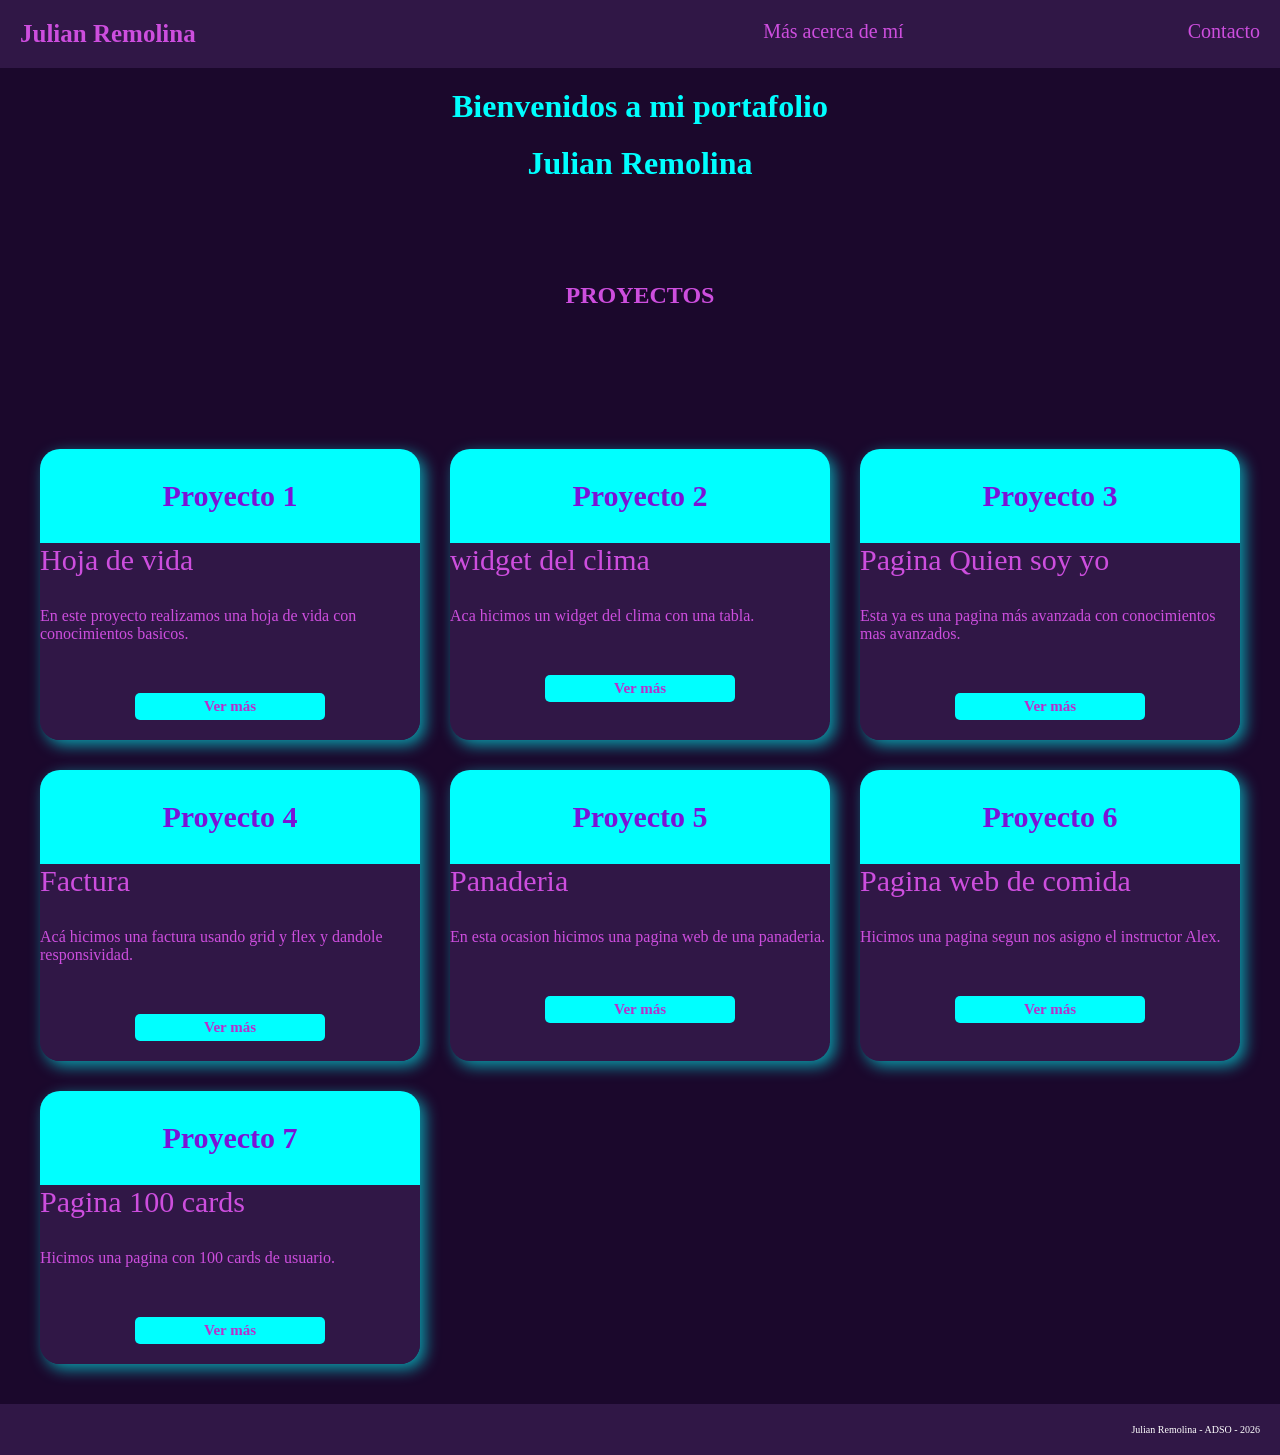
<file: index.html>
<!DOCTYPE html>
<html lang="en">
<head>
    <meta charset="UTF-8">
    <meta name="viewport" content="width=device-width, initial-scale=1.0">
    <title>Document</title>
    <link rel="stylesheet" href="styles.css">
</head>
<body>

    <div class="header">
        <p class="yo">Julian Remolina</p>
        <p class="datos">Más acerca de mí</p>
        <p class="datos">Contacto</p>
    </div>


    <h1 class="titulos">Bienvenidos a mi portafolio</h1>
    <h1 class="titulos">Julian Remolina</h1>

    <h2 class="titulo2">PROYECTOS</h2>

    <div class="proyectos">
        <div class="tarjeta">
            <p class="subtitulos">Proyecto 1</p>
            <p class="nombre">Hoja de vida</p>
            <p class="descripcion">En este proyecto realizamos una hoja de vida con conocimientos basicos.</p>
            <div class="botones"><a href="proyectos/HV/HDV.html">Ver más</a></div>
        </div>

        <div class="tarjeta">
            <p class="subtitulos">Proyecto 2</p>
            <p class="nombre">widget del clima</p>
            <p class="descripcion">Aca hicimos un widget del clima con una tabla.</p>
            <div class="botones"><a href="./proyectos/widgetmio/widget.html">Ver más</a></div>
        </div>

        <div class="tarjeta">
            <p class="subtitulos">Proyecto 3</p>
            <p class="nombre">Pagina Quien soy yo</p>
            <p class="descripcion">Esta ya es una pagina más avanzada con conocimientos mas avanzados.</p>
            <div class="botones"><a href="./proyectos/Quien soy yo, Julian Remolina/index.html">Ver más</a></div>
        </div>

        <div class="tarjeta">
            <p class="subtitulos">Proyecto 4</p>
            <p class="nombre">Factura</p>
            <p class="descripcion">Acá hicimos una factura usando grid y flex y dandole responsividad.</p>
            <div class="botones"><a href="./proyectos/Factura/index.html">Ver más</a></div>
        </div>

        <div class="tarjeta">
            <p class="subtitulos">Proyecto 5</p>
            <p class="nombre">Panaderia</p>
            <p class="descripcion">En esta ocasion hicimos una pagina web de una panaderia.</p>
            <div class="botones"><a href="./proyectos/panaderia/index.html">Ver más</a></div>
        </div>

        <div class="tarjeta">
            <p class="subtitulos">Proyecto 6</p>
            <p class="nombre">Pagina web de comida</p>
            <p class="descripcion">Hicimos una pagina segun nos asigno el instructor Alex.</p>
            <div class="botones"><a href="./proyectos/pagina de comida JR/index.html">Ver más</a></div>
        </div>
        <div class="tarjeta">
            <p class="subtitulos">Proyecto 7</p>
            <p class="nombre">Pagina 100 cards</p>
            <p class="descripcion">Hicimos una pagina con 100 cards de usuario.</p>
            <div class="botones"><a href="./proyectos/proyecto/tarjeta de perfil 100/index.html">Ver más</a></div>
        </div>
        
    </div>

    <div>
        <footer class="footer">Julian Remolina - ADSO - 2026</footer>
    </div>

</html>
</file>
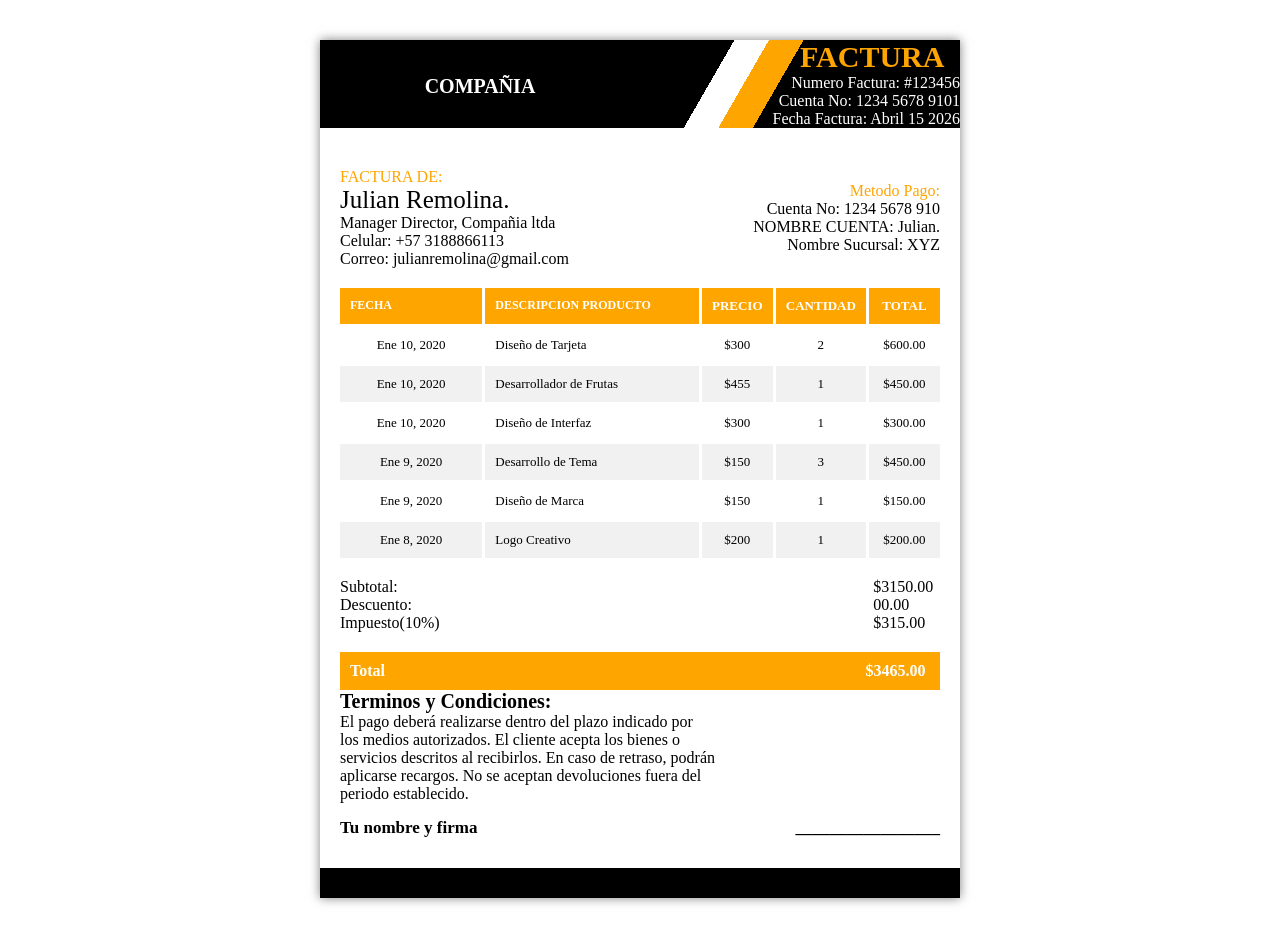
<file: proyectos/Factura/index.html>
<!DOCTYPE html>
<html lang="en">
<head>
    <meta charset="UTF-8">
    <meta name="viewport" content="width=device-width, initial-scale=1.0">
    <title>Documento</title>
    <link rel="stylesheet" href="style.css">
</head>
<body>
    <div class="tarjeta">
            <div class="header">
                <div class="compañia">COMPAÑIA</div>

                <div>
                    <p class="factura">FACTURA</p>
                    <p class="derecha">Numero Factura: #123456</p>
                    <p class="derecha">Cuenta No: 1234 5678 9101</p>
                    <p class="derecha">Fecha Factura: Abril 15 2026</p>
                </div>
            </div>

            <div class="bloque2">
                <div>
                    <p class="naranja">FACTURA DE:</p>
                    <P class="nombre">Julian Remolina.</P>
                    <p>Manager Director, Compañia ltda</p>
                    <p>Celular: +57 3188866113</p>
                    <p>Correo: julianremolina@gmail.com</p>
                </div>

                <div class="derecha arriba">
                    <p class="naranja">Metodo Pago:</p>
                    <p>Cuenta No: 1234 5678 910</p>
                    <p>NOMBRE CUENTA: Julian.</p>
                    <p>Nombre Sucursal: XYZ</p>
                </div>
            </div>

            <div class="tabla">

                    <div class="encabezado">FECHA</div>
                    <div class="encabezado">DESCRIPCION PRODUCTO</div>
                    <div class="encabezado centrado">PRECIO</div>
                    <div class="encabezado centrado">CANTIDAD</div>
                    <div class="encabezado centrado">TOTAL</div>

                    <div class="centrado">Ene 10, 2020</div>
                    <div class="bajar">Diseño de Tarjeta</div>
                    <div class="centrado">$300</div>
                    <div class="centrado">2</div>
                    <div class="centrado">$600.00</div>

                    <div class="gris centrado">Ene 10, 2020</div>
                    <div class="gris">Desarrollador de Frutas</div>
                    <div class="gris centrado">$455</div>
                    <div class="gris centrado">1</div>
                    <div class="gris centrado">$450.00</div>

                    <div class="centrado">Ene 10, 2020</div>
                    <div class="bajar">Diseño de Interfaz</div>
                    <div class="centrado">$300</div>
                    <div class="centrado">1</div>
                    <div class="centrado">$300.00</div>

                    <div class="gris centrado">Ene 9, 2020</div>
                    <div class="gris">Desarrollo de Tema</div>
                    <div class="gris centrado">$150</div>
                    <div class="gris centrado">3</div>
                    <div class="gris centrado">$450.00</div>

                    <div class="centrado">Ene 9, 2020</div>
                    <div class="bajar">Diseño de Marca</div>
                    <div class="centrado">$150</div>
                    <div class="centrado">1</div>
                    <div class="centrado">$150.00</div>

                    <div class="gris centrado">Ene 8, 2020</div>
                    <div class="gris">Logo Creativo</div>
                    <div class="gris centrado">$200</div>
                    <div class="gris centrado">1</div>
                    <div class="gris centrado">$200.00</div>

            </div>

            <div class="bloque3">
                <div>
                    <p>Subtotal:</p>
                    <p>Descuento:</p>
                    <p>Impuesto(10%)</p>
                </div>

                <div>
                    <p>$3150.00</p>
                    <p>00.00</p>
                    <p>$315.00</p>
                </div>
            </div>

            <div class="bloque4">
                <div>Total</div>

                <div>$3465.00</div>
            </div>

            <div>
                <div class="negrita">Terminos y Condiciones:</div>
            </div>

            <div class="bloque6">
                <div>El pago deberá realizarse dentro del plazo indicado
                     por los medios autorizados. El cliente acepta los bienes
                     o servicios descritos al recibirlos. En caso de retraso, 
                     podrán aplicarse recargos. No se aceptan devoluciones
                     fuera del periodo establecido.
                </div>
            </div>

            <div class="bloque5">
                <div>Tu nombre y firma</div>
                <div class="dere">_________________</div>
            </div>

            <footer class="footer"></footer>
    </div>
</body>
</html>
</file>
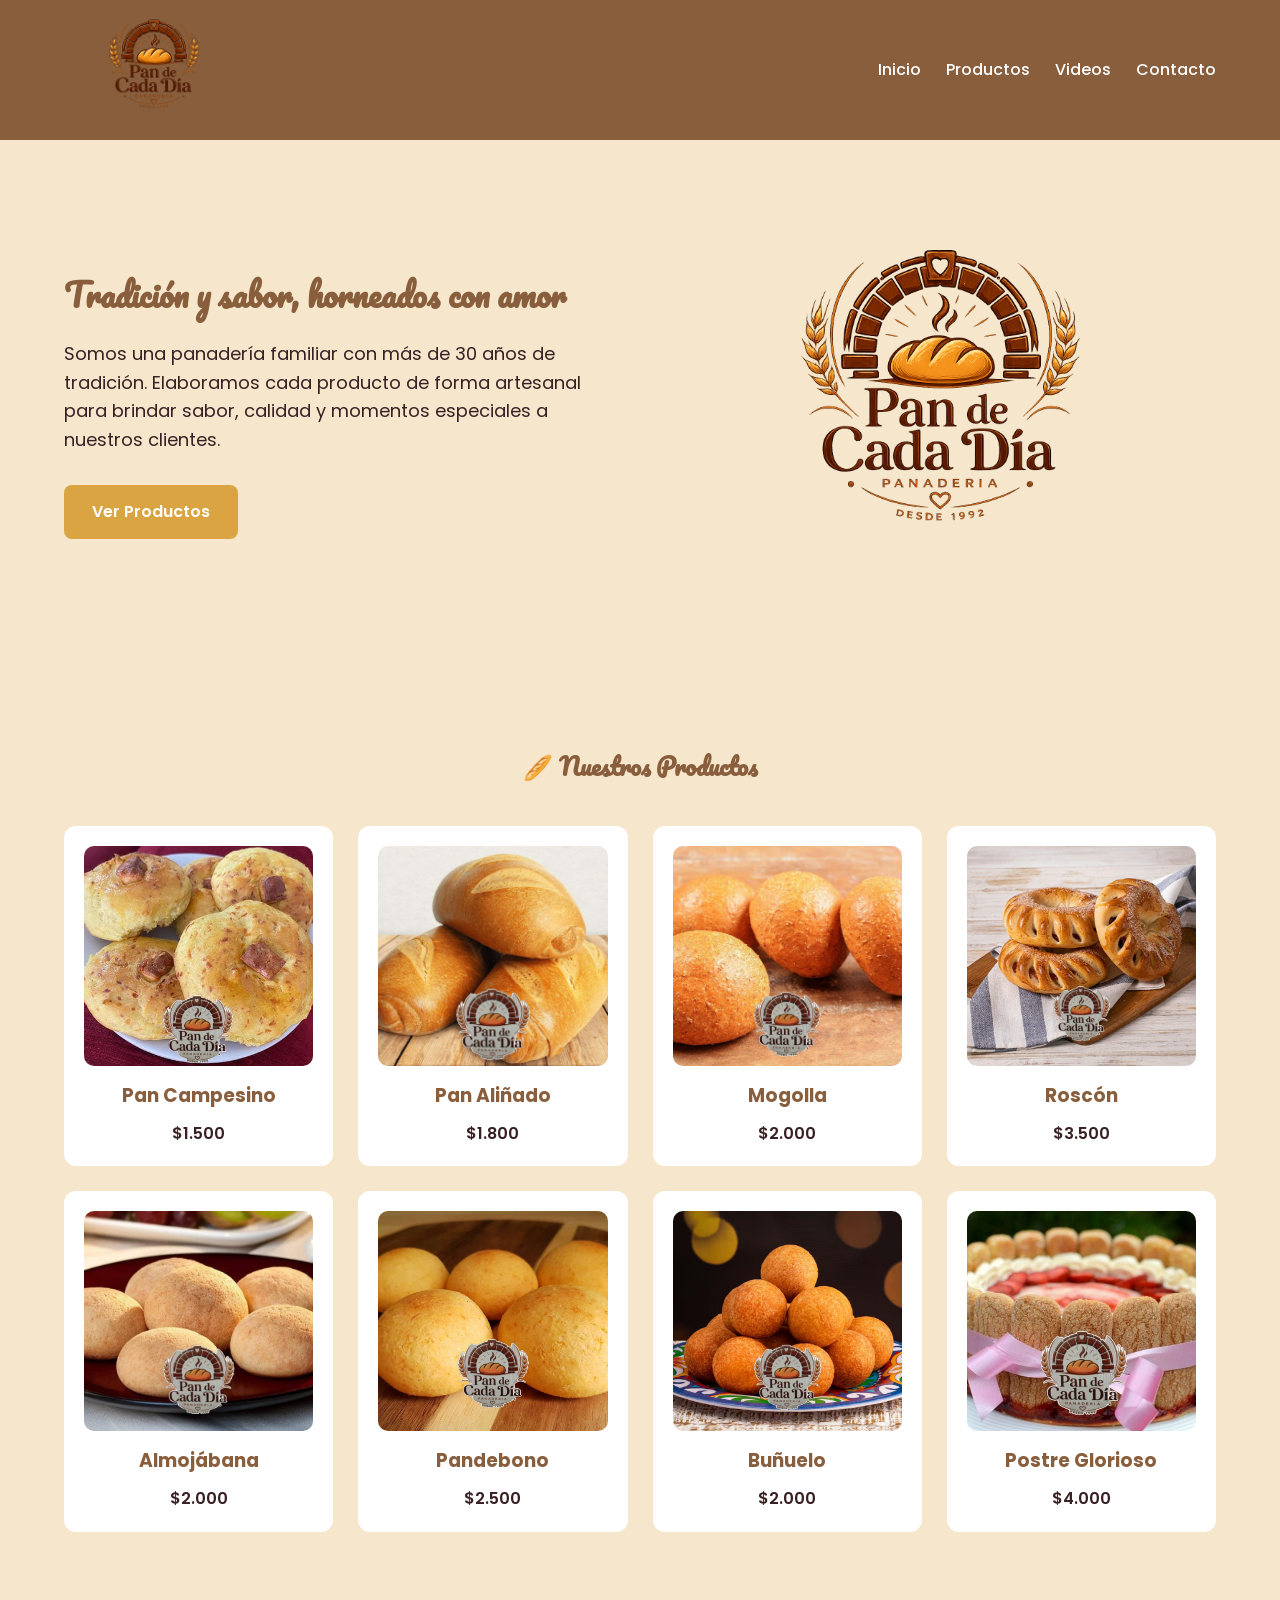
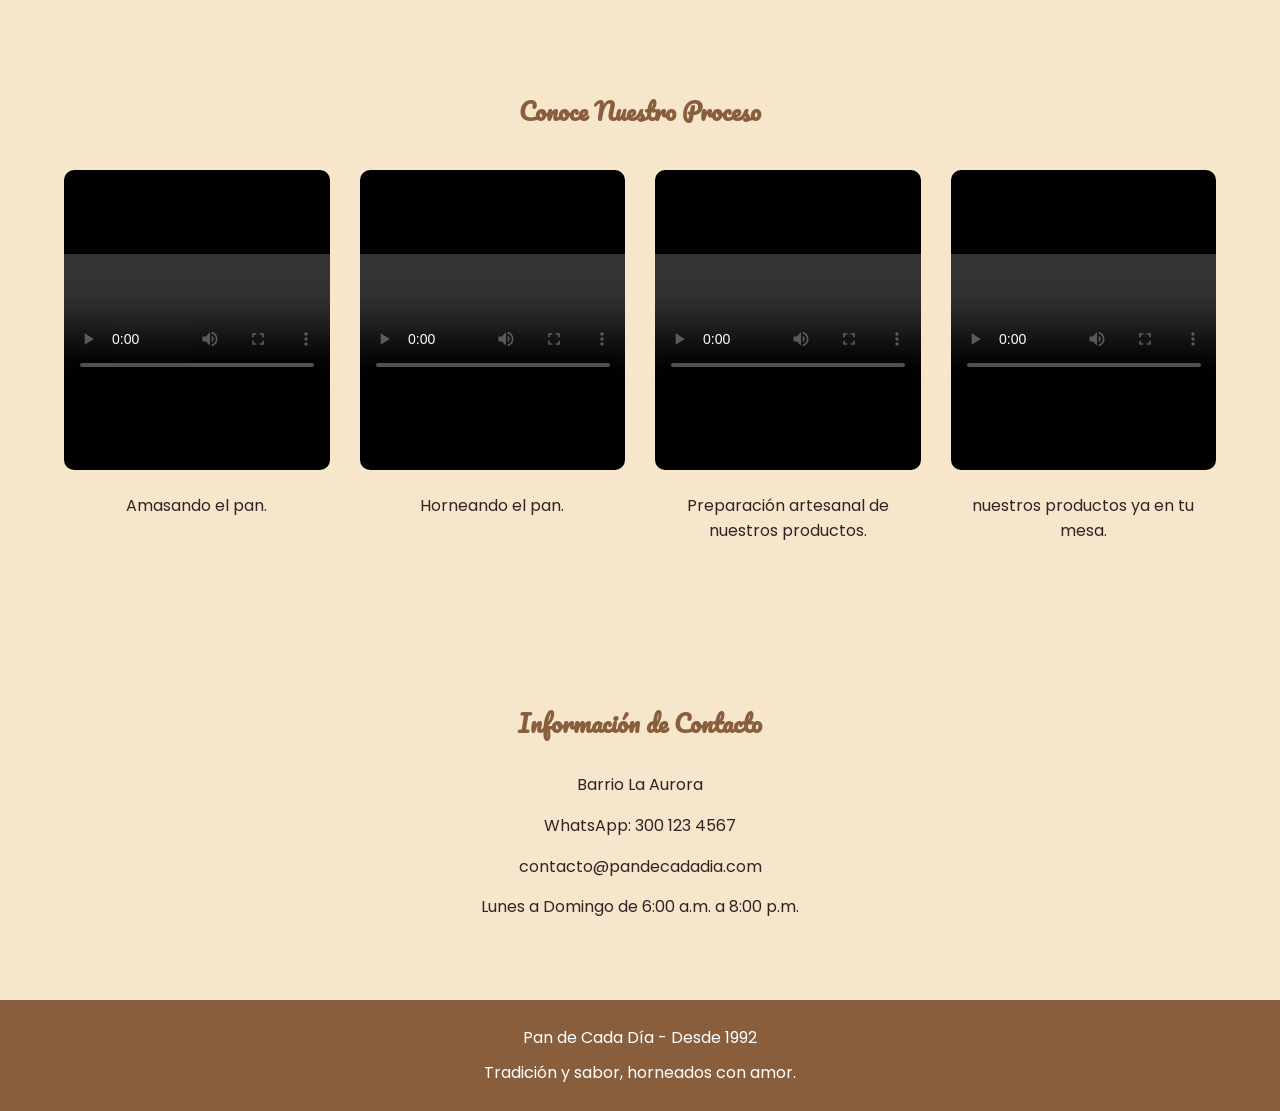
<file: proyectos/panaderia/index.html>
<!DOCTYPE html>
<html lang="es">

<head>
    <meta charset="UTF-8">
    <meta name="viewport" content="width=device-width, initial-scale=1.0">
    <title>Pan de Cada Día</title>

    <link rel="stylesheet" href="style.css">

    <link href="https://fonts.googleapis.com/css2?family=Pacifico&family=Poppins:wght@300;400;500;600&display=swap"
        rel="stylesheet">
</head>

<body>

    <header>

        <div class="contenedor encabezado">

            <img src="./images/imagen logo.png"
                alt="Logo Pan de Cada Día"
                class="logo">

            <div>
                <ul class="menu">
                    <li><a href="#inicio">Inicio</a></li>
                    <li><a href="#productos">Productos</a></li>
                    <li><a href="#videos">Videos</a></li>
                    <li><a href="#contacto">Contacto</a></li>
                </ul>
            </div>

        </div>

    </header>

    <main>

        <div id="inicio" class="inicio">

            <div class="contenedor contenido-inicio">

                <div class="texto-inicio">
                    <h2>Tradición y sabor, horneados con amor</h2>

                    <p>
                        Somos una panadería familiar con más de 30 años de tradición.
                        Elaboramos cada producto de forma artesanal para brindar sabor,
                        calidad y momentos especiales a nuestros clientes.
                    </p>

                    <a href="#productos" class="boton">
                        Ver Productos
                    </a>
                </div>

                <div class="imagen-inicio">
                    <img src="./images/imagen logo.png"
                        alt="Pan artesanal">
                </div>

            </div>

        </div>

        <div id="productos" class="productos">

            <div class="contenedor">

                <h2>Nuestros Productos</h2>

                <div class="cuadricula-productos">

                    <div class="tarjeta">
                        <img src="./images/pan campesino.jpeg" alt="Pan Campesino">
                        <h3>Pan Campesino</h3>
                        <p>$1.500</p>
                    </div>

                    <div class="tarjeta">
                        <img src="./images/pan aliñado.jpeg" alt="Pan Aliñado">
                        <h3>Pan Aliñado</h3>
                        <p>$1.800</p>
                    </div>

                    <div class="tarjeta">
                        <img src="./images/mogollas.jpeg" alt="Mogolla">
                        <h3>Mogolla</h3>
                        <p>$2.000</p>
                    </div>

                    <div class="tarjeta">
                        <img src="./images/aguirre.jpeg" alt="Roscón">
                        <h3>Roscón</h3>
                        <p>$3.500</p>
                    </div>

                    <div class="tarjeta">
                        <img src="./images/almojabana.jpeg" alt="Almojábana">
                        <h3>Almojábana</h3>
                        <p>$2.000</p>
                    </div>

                    <div class="tarjeta">
                        <img src="./images/pan debono.jpeg" alt="Pandebono">
                        <h3>Pandebono</h3>
                        <p>$2.500</p>
                    </div>

                    <div class="tarjeta">
                        <img src="./images/buñuelo.jpeg" alt="Buñuelo">
                        <h3>Buñuelo</h3>
                        <p>$2.000</p>
                    </div>

                    <div class="tarjeta">
                        <img src="./images/pastel.jpeg" alt="Postre Glorioso">
                        <h3>Postre Glorioso</h3>
                        <p>$4.000</p>
                    </div>

                </div>

            </div>

        </div>

        <div id="videos" class="videos">

            <div class="contenedor">

                <h2>Conoce Nuestro Proceso</h2>

                <div class="contenedor-videos">

                    <div class="video">
                        <iframe
                            src="./images/amasando el pan.mp4"
                            title="amasando el pan"
                            allowfullscreen>
                        </iframe>

                        <p>
                            Amasando el pan.
                        </p>
                    </div>

                    <div class="video">
                        <iframe
                            src="./images/horneando el pan.mp4"
                            title="pan en el horno"
                            allowfullscreen>
                        </iframe>

                        <p>
                            Horneando el pan.
                        </p>
                    </div>

                    <div class="video">
                        <iframe
                            src="./images/preparacion.mp4"
                            title="Preparación artesanal"
                            allowfullscreen>
                        </iframe>

                        <p>
                            Preparación artesanal de nuestros productos.
                        </p>
                    </div>

                    <div class="video">
                        <iframe
                            src="./images/pan en la mesa.mp4"
                            title="emplatado"
                            allowfullscreen>
                        </iframe>

                        <p>
                            nuestros productos ya en tu mesa.
                        </p>
                    </div>

                </div>

            </div>

        </div>

        <div id="contacto" class="contacto">

            <div class="contenedor">

                <h2>Información de Contacto</h2>

                <div class="datos-contacto">
                    <p>Barrio La Aurora</p>
                    <p>WhatsApp: 300 123 4567</p>
                    <p>contacto@pandecadadia.com</p>
                    <p>Lunes a Domingo de 6:00 a.m. a 8:00 p.m.</p>
                </div>

            </div>

        </div>

    </main>

    <footer>

        <div class="contenedor">
            <p>
                Pan de Cada Día - Desde 1992
            </p>

            <p>
                Tradición y sabor, horneados con amor.
            </p>
        </div>

    </footer>

</body>

</html>
</file>
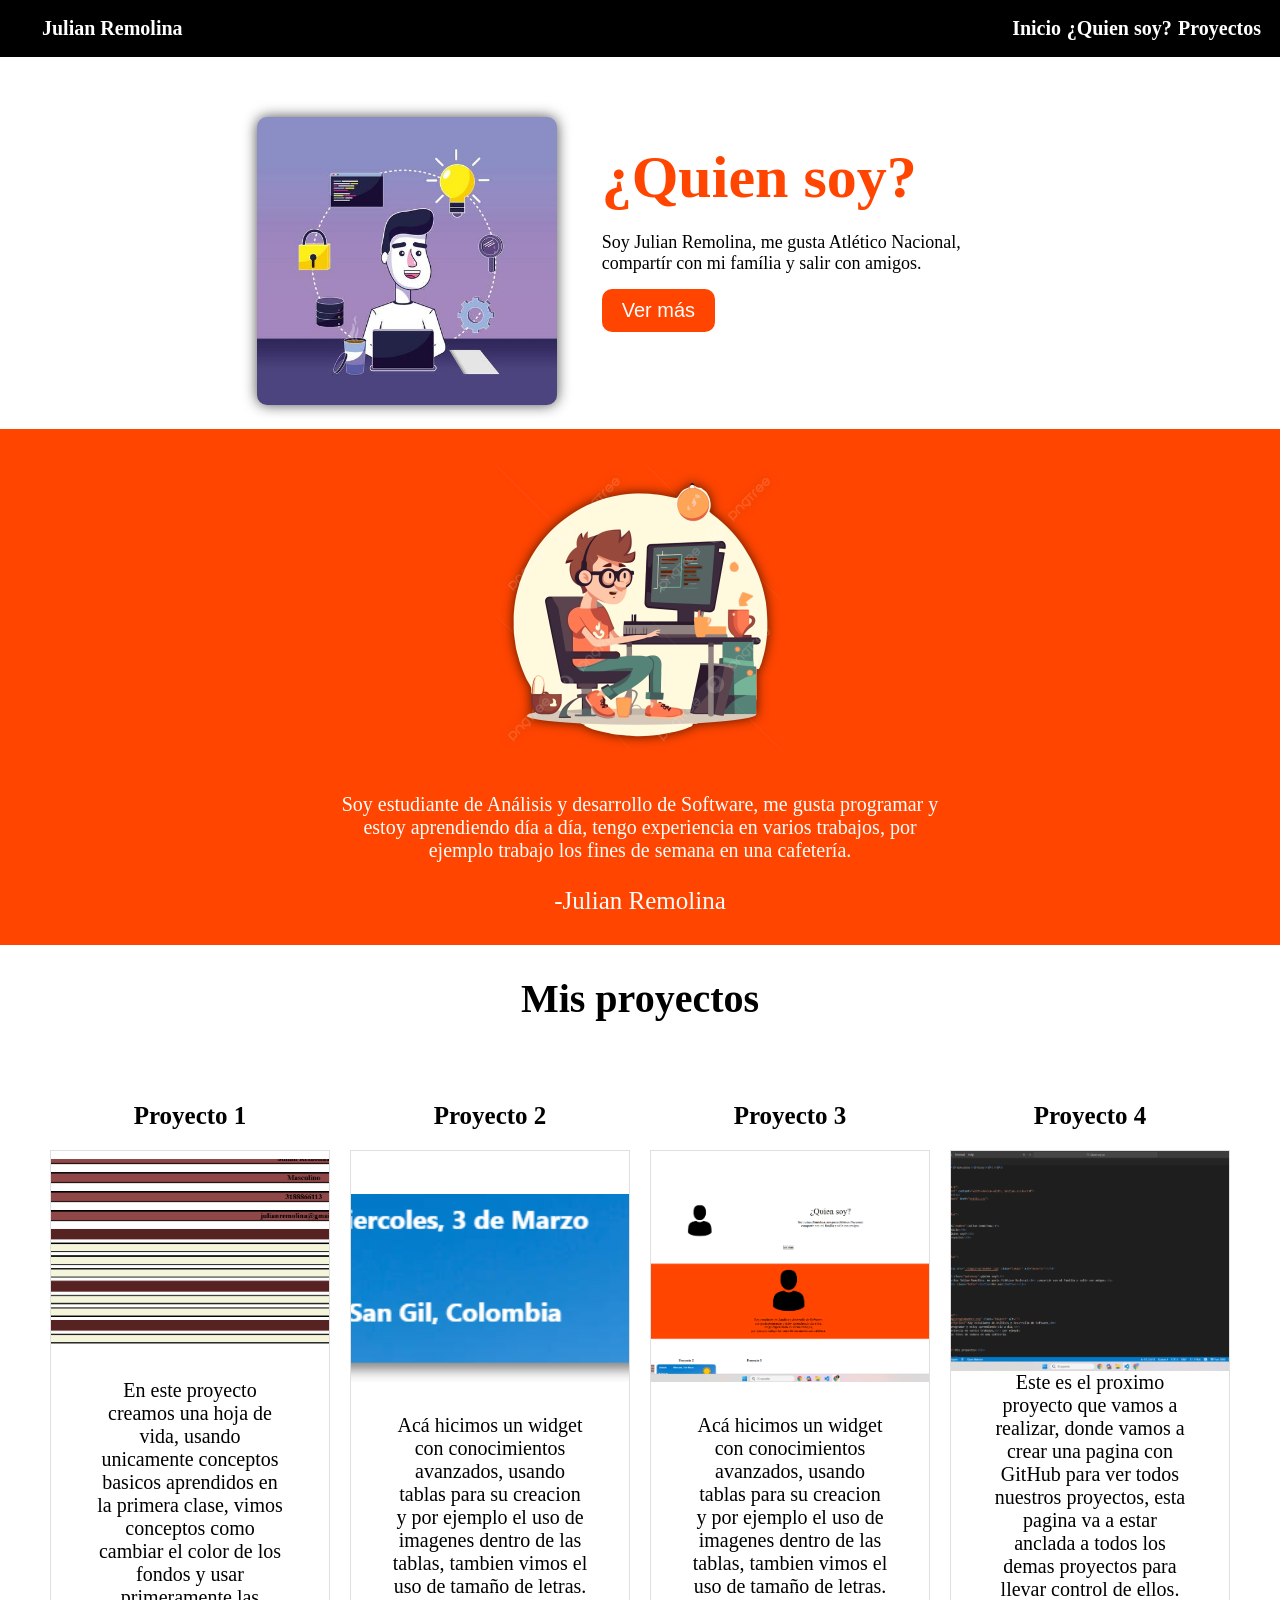
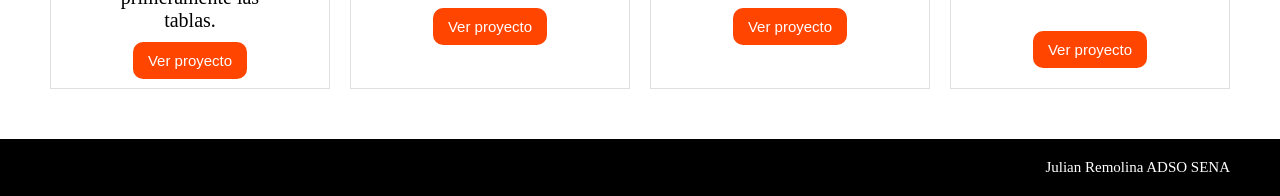
<file: proyectos/Quien soy yo, Julian Remolina/index.html>
<!DOCTYPE html>
<html lang="en">

<head>
    <meta charset="UTF-8">
    <meta name="viewport" content="width=device-width, initial-scale=1.0">
    <title>Document</title>
    <link rel="stylesheet" href="estilo.css">
</head>

<body>
    <table class="tabla1">
        <tbody>
            <tr>
                <th id="nombre">Julian Remolina</th>
                <th>Inicio</th>
                <th>¿Quien soy?</th>
                <th>Proyectos</th>
            </tr>
        </tbody>
    </table>

    <table class="tabla2">
        <tbody>
            <tr>
                <td><img src="./img/programador.jpg" class="imagen" alt="usuario"></td>
                <td>
                    <P class="quiensoy">¿Quien soy?</P>
                    <p class="descripcion1">Soy Julian Remolina, me gusta Atlético Nacional,<br> compartír con mi família y salir con amigos.</p>
                    <div class="boton"><button>Ver más</button></div>
                    
                </td>
            </tr>
        </tbody>
    </table>


    <div class="bloque3">
        <img src="./img/programador2.png" class="imagen2" alt="">
        <p class="descripcion2">Soy estudiante de Análisis y desarrollo de Software,
            me gusta programar y estoy aprendiendo día a día,
            tengo experiencia en varios trabajos, por ejemplo
            trabajo los fines de semana en una cafetería.
        </p>
        <p class="nombre2">-Julian Remolina</p>
    </div>

    <div class="mispro">Mis proyectos</div>

    <table class="tabla3">
        <tbody>
            <tr class="titulos">
                <th>Proyecto 1</th>
                <th>Proyecto 2</th>
                <th>Proyecto 3</th>
                <th>Proyecto 4</th>
            </tr>
            <tr>
                <td class="bordes">
                    <div class="cont-img">
                        <img src="./img/CV.png" class="CV" alt="hoja de vida">
                    </div>
                    <p class="textos">En este proyecto creamos una hoja de vida, usando unicamente conceptos basicos aprendidos en la primera clase, vimos conceptos como cambiar el color de los fondos y usar primeramente las tablas.</p>
                    
                    <div><button class="botones">Ver proyecto</button></div>
                </td>
                <td class="bordes">
                    <div class="cont-img">
                        <img src="./img/widget.png" class="widget" alt="widget">
                    </div>
                    <p class="textos">Acá hicimos un widget con conocimientos avanzados, usando tablas para su creacion y por ejemplo el uso de imagenes dentro de las tablas, tambien vimos el uso de tamaño de letras.</p>

                    <div><button class="botones">Ver proyecto</button></div>
                </td>
                <td class="bordes">
                    <div class="cont-img">
                        <img src="./img/Proyecto.png" class="proyecto" alt="">
                    </div>
                    <p class="textos">Acá hicimos un widget con conocimientos avanzados, usando tablas para su creacion y por ejemplo el uso de imagenes dentro de las tablas, tambien vimos el uso de tamaño de letras.</p>

                    <div><button class="botones">Ver proyecto</button></div>
                </td>
                <td class="bordes">
                    <div class="cont-img">
                        <img src="./img/Proximo.png" class="proximo" alt="">
                    </div>
                    <p class="textos">Este es el proximo proyecto que vamos a realizar, donde vamos a crear una pagina con GitHub para ver todos nuestros proyectos, esta pagina va a estar anclada a todos los demas proyectos para llevar control de ellos.</p>

                    <div class="espacio"><button class="botones">Ver proyecto</button></div>
                </td>
            </tr>

        </tbody>
    </table>
    </div>

    <footer class="footer">
        <p class="f">Julian Remolina ADSO SENA</p>
    </footer>

</body>

</html>
</file>
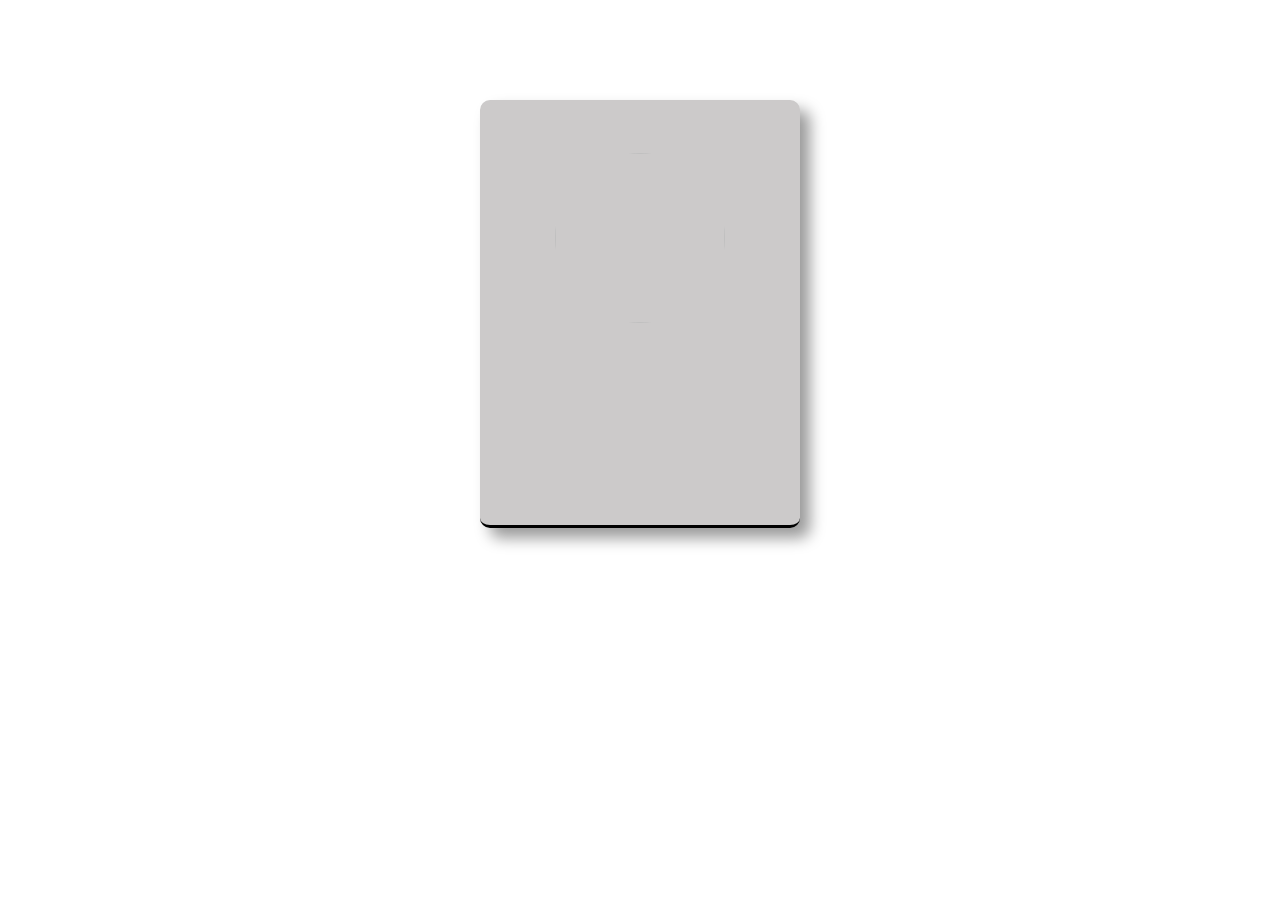
<file: proyectos/proyecto/tarjeta_usuario/index.html>
<!DOCTYPE html>
<html lang="es">

<head>

    <meta charset="UTF-8">

    <meta name="viewport" content="width=device-width, initial-scale=1.0">

    <title>Tarjeta de perfil</title>

    <link rel="stylesheet" href="styles.css">

</head>


<body>

    <div class="tarjeta">

        <h1 id="nombre"></h1>
        <img id="avatar">
        <p id="genero" class="centrar"></p>
        <p id="edad" class="centrar"></p>
        <p id="pais" class="centrar"></p>
        <p id="ciudad" class="centrar"></p>
        <p id="telefono" class="centrar"></p>
        <p id="correo" class="centrar"></p>

    </div>


    <script>
        document.addEventListener("DOMContentLoaded", () => {

            let parametros =
                new URLSearchParams(
                    window.location.search
                )

            let id =
                parametros.get("id")

            console.log("ID recibido:", id)


            let usuarios =
                JSON.parse(
                    localStorage.getItem("usuarios")
                )

            console.log("Usuarios:", usuarios)

            let usuario =
                usuarios.find(
                    usuario =>
                        usuario.login.uuid === id
                )

            console.log(
                "Usuario encontrado:",
                usuario
            )

            let nombre =
                document.getElementById("nombre")
            let img =
                document.getElementById("avatar")
            let genero =
                document.getElementById("genero")
            let telefono =
                document.getElementById("telefono")
            let edad =
                document.getElementById("edad")
            let correo =
                document.getElementById("correo")
            let ciudad =
                document.getElementById("ciudad")
            let pais =
                document.getElementById("pais")

            nombre.textContent =
                usuario.name.first +
                " " +
                usuario.name.last

            img.src =
                usuario.picture.large

            genero.textContent =
                "Género: " +
                usuario.gender

            telefono.textContent =
                "Teléfono: " +
                usuario.phone

            edad.textContent =
                "Edad: " +
                usuario.dob.age

            correo.textContent =
                "Correo: " +
                usuario.email

            ciudad.textContent =
                "Ciudad: " +
                usuario.location.city

            pais.textContent =
                "País: " +
                usuario.location.country

        })

    </script>


</body>

</html>
</file>
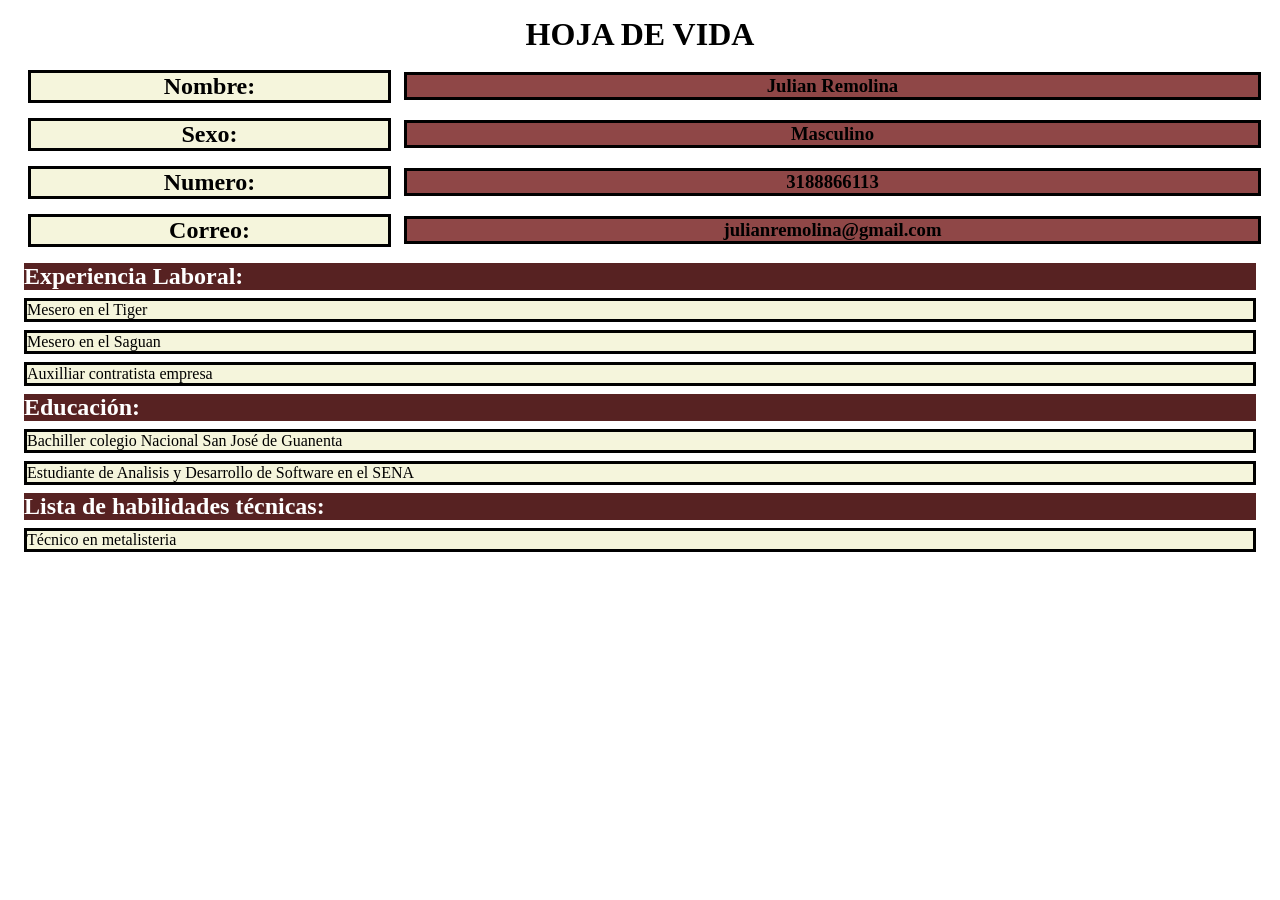
<file: proyectos/HV/HDV.html>
<!DOCTYPE html>
<html lang="en">
<head>
    <meta charset="UTF-8">
    <meta name="viewport" content="width=device-width, initial-scale=1.0">
    <title>Document</title>
    <link rel="stylesheet" href="estilos.css">
</head>
<body>

    <h1 id="HJ">HOJA DE VIDA</h1>
    <table style="width: 100%;">
        <tbody>
            <tr>
                <th><h2 class="C1">Nombre:</h2></th>
                <th><h3 class="C2">Julian Remolina</h3></th>
            </tr>
            <tr>
                <th><h2 class="C1">Sexo:</h2></th>
                <th><h3 class="C2">Masculino</h3></th>
            </tr>
            <tr>
                <th><h2 class="C1">Numero:</h2></th>
                <th><h3 class="C2">3188866113</h3></th>
            </tr>
            <tr>
                <th><h2 class="C1">Correo:</h2></th>
                <th><h3 class="C2">julianremolina@gmail.com</h3></th>
            </tr>
            
        </tbody>
    </table>

    <h2 class="V">Experiencia Laboral:</h2>
        <p class="VC">Mesero en el Tiger</p>
        <p class="VC">Mesero en el Saguan</p>
        <p class="VC">Auxilliar contratista empresa </p>
    <h2 class="V">Educación:</h2>
        <p class="VC">Bachiller colegio Nacional San José de Guanenta</p>
        <p class="VC">Estudiante de Analisis y Desarrollo de Software en el SENA</p>
    <h2 class="V">Lista de habilidades técnicas:</h2>  
        <p class="VC">Técnico en metalisteria</p>  

    
</body>
</html>
</file>
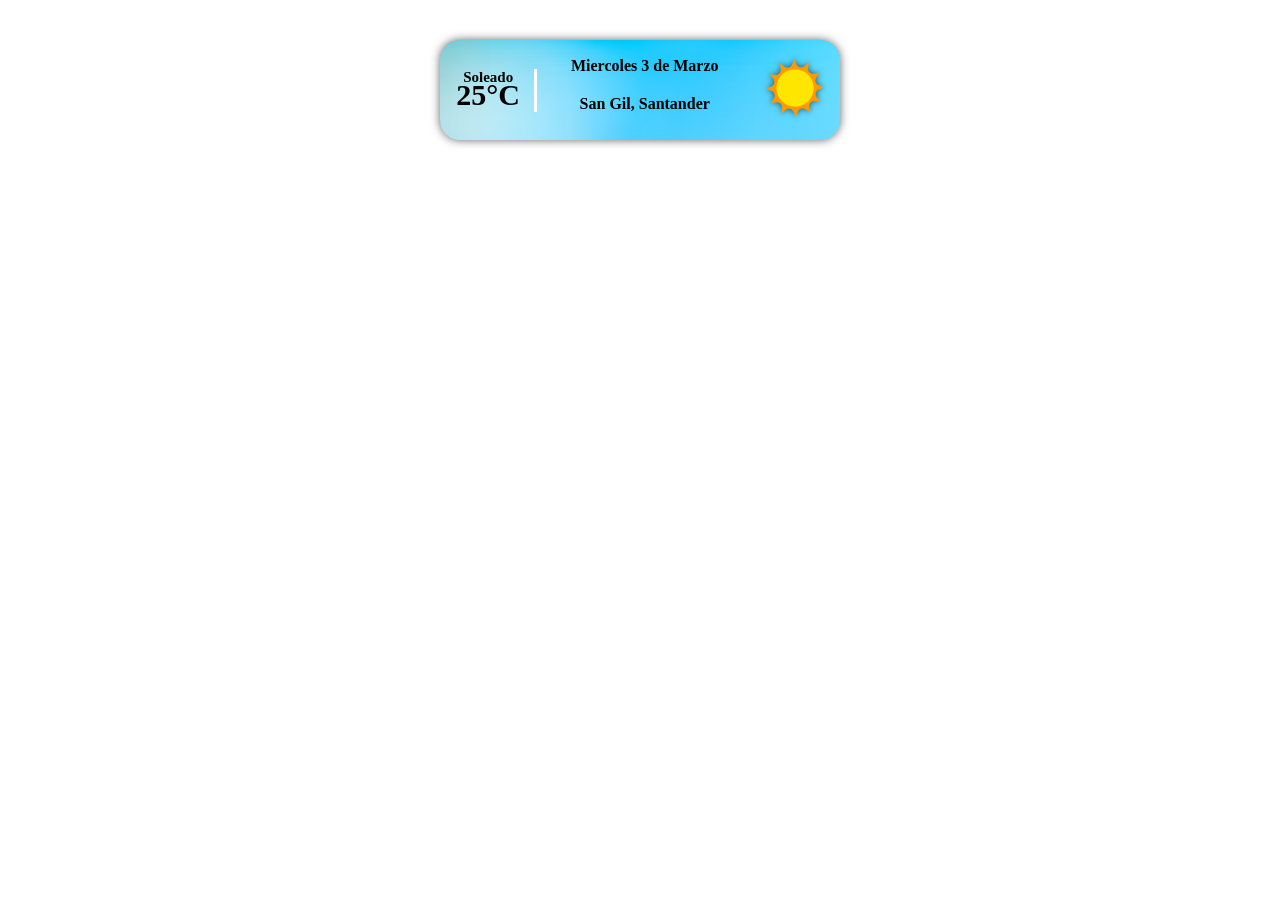
<file: proyectos/widgetmio/widget.html>
<!DOCTYPE html>
<html lang="en">
<head>
    <meta charset="UTF-8">
    <meta name="viewport" content="width=device-width, initial-scale=1.0">
    <title>Document</title>
    <link rel="stylesheet" href="estilowid.css">
</head>
<body>
    <table>
        <tbody>
            <tr>
                <th>
                    <p id="clima">Soleado</p>
                    <p id="grados">25°C</p>
                </th>
                <th>
                    <p id="fecha">Miercoles 3 de Marzo</p>
                    <p id="ubi">San Gil, Santander</p>
                </th>
                <th><img src="./img/sol.png" id="Sol" alt="Sol"></th>
            </tr>
        </tbody>
    </table>
    
</body>
</html>
</file>
<file: styles.css>
*{
    border: 0px;
    margin: 0px;
    padding: 0px;
    background-color: rgb(27, 8, 44);
    color: white;
}

.header{
    display: flex;
}

.yo{
    width: 50%;
    text-align: left;
    padding: 20px;
    background-color: rgb(48, 23, 70);
    font-size: 25px;
    color: rgb(205, 78, 222);
    font-weight: bolder;
}

.datos{
    width: 30%;
    text-align: right;
    padding: 20px;
    background-color: rgb(48, 23, 70);
    font-size: 20px;
    color: rgb(205, 78, 222);
}

.titulos{
    text-align: center;
    margin: 20px 0;
    color: aqua;
}

.titulo2{
    text-align: center;
    margin: 100px 0;
    color: rgb(205, 78, 222);
}

.proyectos{
    display: grid;
    grid-template-columns: repeat(3, 1fr);
    gap: 30px;
    justify-items: center;
    padding: 40px;
}

.tarjeta{
    border-radius: 20px;
    overflow: hidden;
    width: 100%;
    background-color: rgb(48, 23, 70);
    box-shadow: 5px 5px 15px rgba(0, 255, 255, 0.6);
}

.subtitulos{
    text-align: center;
    font-size: 30px;
    color: rgb(123, 19, 214);
    background-color: aqua;
    padding: 30px;
    font-weight: bolder;
}

.nombre{
    font-size: 30px;
    background-color: rgb(48, 23, 70);
    color: rgb(205, 78, 222);
}

.descripcion{
    color: white;
    margin: 30px 0;
    color: rgb(205, 78, 222);
    background-color: rgb(48, 23, 70);
}

.botones{
    text-align: center;
    background-color: rgb(48, 23, 70);
}

.botones a{
    text-decoration: none;
    background-color:aqua;
    color: rgb(184, 47, 202);
    padding: 5px 0;
    display: inline-block;
    width: 50%;
    border-radius: 5px;
    font-size: 15px;
    font-weight: bolder;
    margin: 20px 0;
}

.footer{
    background-color: rgb(48, 23, 70);
    text-align: right;
    padding: 20px;
    font-size: 10px;
}
</file>
<file: proyectos/Factura/style.css>
*{
    border: 0px;
    margin: 0px;
    padding: 0px;
}

/* este apartado es para hacer que se vea como una tarjeta */
.tarjeta{
    margin: 40px auto;
    width: 600px;
    padding: 20px;
    box-shadow: 0px 0px 10px rgba(0, 0, 0, 0.5);
}

/* esta parte es para cuadrar la parte del encabezado */
.header{
    display: grid;
    grid-template-columns: 1fr 1fr;
    margin-bottom: 40px;
    background-color: black;
    color: white;
    margin-top: -20px;
    margin-left: -20px;
    margin-right: -20px;

    background:
    linear-gradient(120deg, black 60%, transparent 60%),
    linear-gradient(120deg, white 65%, transparent 65%),
    linear-gradient(120deg, orange 70%, transparent 70%),
    black;
}

/* con esto cuadre el titulo de compañia */
.compañia{
    text-align: center;
    margin-top: 35px;
    font-weight: bolder;
    font-size: 20px;
}

/* con esto puse el titulo de factura para darle color y cuadrar el tamaño de la letra */
.factura{
    color: orange;
    font-size: 30px;
    font-weight: bolder;
    margin-left: 160px;
}

/* esta es la parte de abajo del encabezado, donde van mis datos */
.bloque2{
    display: grid;
    grid-template-columns: 1fr 1fr;
}

/* con esto coloque de color naranja las letras que correspondian de este color */
.naranja{
    color: orange;
}

/* aca agrande mi nombre */
.nombre{
    font-size: 25px;
}

/* esta parte es la estructura de la tabla que va dentro de la factura */
.tabla{
    display: grid;
    grid-template-columns: 2fr 3fr 1fr 1fr 1fr;
    margin-top: 20px;
    gap: 3px;
    background-color: white;
}

/* esto es el encabezado de la tabla */
.encabezado{
    background-color: orange;
    color: white;
    font-size: 12px;
    font-weight: bolder;
    padding: 10px;
}

/* aca le cambie el color de unas casillas ya que unas iban grises */
.gris{
    background-color: rgb(241, 241, 241);
    padding: 10px;
    font-size: 13px;
}

/* con esto centre unas partes exactas de la tabla */
.centrado{
    text-align: center;
    padding: 10px;
    font-size: 13px;
}

/* aca baje un poco unos textos ya que no estaban centrados */
.bajar{
    margin-top: 10px;
    margin-left: 10px;
    font-size: 13px;
}

/* esto es la parte que va debajo de la tabla */
.bloque3{
    display: grid;
    grid-template-columns: 8fr 1fr;
    margin-top: 20px;
}

/* esto es donde va el total y que sale con una franja naranja */
.bloque4{
    display: grid;
    grid-template-columns: 8fr 1fr;
    margin-top: 20px;
    background-color: orange;
    color: white;
    font-weight: bolder;
    padding: 10px;
}

/* aca va el subtitulo de terminos y condiciones donde le puse negrita y agrande la letra */
.bloque5{
    display: grid;
    grid-template-columns: 1fr 1fr;
    font-size: 17px;
    font-weight: bolder;
    margin-top: 15px;
}

/* esto es para alinear la firma hacia la derecha  */
.dere{
    text-align: right;
}

/* esto es para darle negrita al subtitulo de abajo */
.negrita{
    font-size: 20px;
    font-weight: bolder;
}


/* esto es la parte donde va el texto de terminos y condiciones y donde va la firma */
.bloque6{
    display: grid;
    grid-template-columns: 5fr 3fr;
}

/* con esto ajuste unos textos a la derecha de la factura y lo centre con el align self */
.derecha{
    text-align: right;
    align-self: center;
}

/* y esto es el pie de pagina */
.footer{
    background-color: black;
    padding: 15px;
    margin-top: 30px;
    margin-bottom: -20px;
    margin-left: -20px;
    margin-right: -20px;
}

/* acá agregamos las medias para ajustar la responsividad */
@media (max-width: 650px){

    .tarjeta{
        margin: 40px auto;
        width: 90%;
        padding: 20px;
        box-shadow: 0px 0px 10px rgba(0, 0, 0, 0.5);
    }
    
    .header{
        grid-template-columns: 1fr;
        background: black;
    }

    .derecha{
        text-align: center;
        align-items: center;
    }

    .factura{
        text-align: center;
        margin-left: 0px;
    }

    .bloque2{
        grid-template-columns: 1fr;
        text-align: center;
    }

    .bloque3{
        grid-template-columns: 1fr 1fr;
    }

    .bloque4{
        grid-template-columns: 1fr 1fr;
    }

    .tabla{
        overflow-x: auto;
    }

    .bloque5{
        grid-template-columns: 1fr;
        text-align: center;
        align-items: center;
    }

    .dere{
        text-align: center;
    }
}
</file>
<file: proyectos/panaderia/style.css>
:root {

    --color-fondo: #F5E6CC;
    --color-principal: #885E3C;
    --color-secundario: #D9A441;
    --color-texto: #382023;
    --color-blanco: #FFFFFF;

    --fuente-titulo: "Pacifico", cursive;
    --fuente-texto: "Poppins", sans-serif;
}

/* RESET */

*{
    margin: 0;
    padding: 0;
    box-sizing: border-box;
}

body{
    background-color: var(--color-fondo);
    color: var(--color-texto);
    font-family: var(--fuente-texto);
    line-height: 1.6;
}

img{
    max-width: 100%;
    display: block;
}

.contenedor{
    width: 90%;
    max-width: 1200px;
    margin: 0 auto;
}

/* ENCABEZADO */

header{
    background-color: var(--color-principal);
    padding: 10px 0;
}

.encabezado{
    display: flex;
    justify-content: space-between;
    align-items: center;
    gap: 20px;
}

.logo{
    width: 180px;
    height: auto;
    display: block;
}

/* MENÚ */

.menu{
    list-style: none;
    display: flex;
    gap: 25px;
}

.menu a{
    text-decoration: none;
    color: var(--color-blanco);
    font-weight: 500;
}

.menu a:hover{
    color: var(--color-secundario);
}

/* INICIO */

.inicio{
    padding: 80px 0;
}

.contenido-inicio{
    display: flex;
    align-items: center;
    gap: 50px;
}

.texto-inicio{
    flex: 1;
}

.imagen-inicio{
    flex: 1;
}

.texto-inicio h2{
    font-family: var(--fuente-titulo);
    color: var(--color-principal);
    margin-bottom: 20px;
    font-size: 32px;
}

.texto-inicio p{
    margin-bottom: 30px;
    font-size: 18px;
}

.boton{
    display: inline-block;
    text-decoration: none;
    background-color: var(--color-secundario);
    color: var(--color-blanco);
    padding: 14px 28px;
    border-radius: 8px;
    font-weight: 600;
}

.boton:hover{
    opacity: 0.8;
}

/* PRODUCTOS */

.productos{
    padding: 80px 0;
}

.productos h2{
    text-align: center;
    font-family: var(--fuente-titulo);
    color: var(--color-principal);
    margin-bottom: 40px;
}

.productos h2::before{
    content: "🥖 ";
}

.cuadricula-productos{
    display: grid;
    grid-template-columns: repeat(auto-fit, minmax(250px, 1fr));
    gap: 25px;
}

.tarjeta{
    background-color: var(--color-blanco);
    padding: 20px;
    border-radius: 12px;
    text-align: center;
}

.tarjeta img{
    width: 100%;
    height: 220px;
    object-fit: cover;
    border-radius: 10px;
}

.tarjeta h3{
    margin-top: 15px;
    color: var(--color-principal);
}

.tarjeta p{
    margin-top: 10px;
    font-weight: 600;
}

/* VIDEOS */

.videos{
    padding: 80px 0;
}

.videos h2{
    text-align: center;
    font-family: var(--fuente-titulo);
    color: var(--color-principal);
    margin-bottom: 40px;
}

.contenedor-videos{
    display: flex;
    gap: 30px;
}

.video{
    flex: 1;
}

.video iframe{
    width: 100%;
    height: 300px;
    border: none;
    border-radius: 10px;
}

.video p{
    text-align: center;
    margin-top: 15px;
}

/* CONTACTO */

.contacto{
    padding: 80px 0;
}

.contacto h2{
    text-align: center;
    font-family: var(--fuente-titulo);
    color: var(--color-principal);
    margin-bottom: 30px;
}

.datos-contacto{
    display: flex;
    flex-direction: column;
    gap: 15px;
    text-align: center;
}

/* FOOTER */

footer{
    background-color: var(--color-principal);
    color: var(--color-blanco);
    text-align: center;
    padding: 25px;
}

footer div{
    display: flex;
    flex-direction: column;
    gap: 10px;
}

/* RESPONSIVE */

@media (max-width: 768px){

    .encabezado{
        flex-direction: column;
    }

    .logo{
        width: 140px;
    }

    .menu{
        flex-wrap: wrap;
        justify-content: center;
    }

    .contenido-inicio{
        flex-direction: column;
        text-align: center;
    }

    .contenedor-videos{
        flex-direction: column;
    }

    .texto-inicio h2{
        font-size: 27px;
    }
}
</file>
<file: proyectos/Quien soy yo, Julian Remolina/estilo.css>
*{
    margin: 0px;
    padding: 0px;
    box-sizing: border-box;
}

#nombre {
    width: 80%;
    text-align: left;
    padding: 0px 25px ;
}

.nombre2{
    font-size: 25px;
    margin-top: 25px;
}

.quiensoy{
    font-size: 60px;
    margin-bottom: 20px;
    color: orangered;
    font-weight: bolder;
    text-align: left;
}

.descripcion1{
    font-size: 18px;
    text-align: left;
}

.descripcion2{
    background-color: orangered;
    width: 50%;
    font-size: 20px;
    margin: 0 auto;
}

.imagen{
    width: 300px;
    height: auto;
    margin-top: 40px;
    border-radius: 10px;
    filter: drop-shadow(0px 0px 7px rgba(0, 0, 0, 0.7));
}

.imagen2{
    width: 300px;
    height: auto;
    border-radius: 20px;
    margin-bottom: 30px;
    filter: drop-shadow(0px 0px 6px rgba(0, 0, 0, 0.7));
}

.bloque3{
    background-color: orangered;
    text-align: center;
    padding: 30px;
    color: white;
}

.boton{
    text-align: left;
    margin-top: 15px;
}

.boton button{
    background-color: orangered;
    padding: 10px 20px;
    border-radius: 10px;
    font-size: 20px;
    cursor: pointer;
    color: white;
    border: none;
    margin-bottom: 10px;
}

.boton button:hover{
    background-color: rgb(119, 68, 49);
}

.botones{
    text-align: center;
    margin-top: 10px;
    background-color: orangered;
    padding: 10px 15px;
    border-radius: 10px;
    font-size: 15px;
    cursor: pointer;
    color: white;
    border: none;
}

.botones:hover{
    background-color: rgb(119, 68, 49);
}

.tabla1{
    background-color: black;
    width: 100%;
    padding: 15px;
    color: white;
    font-size: 20px;
    margin-right: 50px;
}
.tabla2{
    margin: 0px auto;
    width: 70%;
    text-align: center;
    padding: 20px;
    border-spacing: 0px;
}

.tabla3{
    width: 100%;
    padding: 30px;
    font-size: 20px;
    table-layout: fixed;
    text-align: center;
    border-spacing: 20px;
}

.cont-img{
    width: 100%;
    height: 220px;
    overflow: hidden;
}

.cont-img img{
    width: 100%;
    height: 100%;
    object-fit: cover;
}

.titulos{
    font-size: 25px;
    font-weight: bolder;
}

.textos{
    width: 70%;
    margin: 0 auto;
}

.mispro{
    padding: 30px;
    font-size: 40px;
    text-align: center;
    font-weight: bolder;
}

.footer{
    background-color: black;
    padding: 20px;
    color: white;
    text-align: end;
    font-size: 15px;
    width: 100%;
}

.f{
    padding: 0 30px;
}

.bordes{
    border: 1px solid rgb(223, 223, 223);
}

.espacio {
    margin: 20px;
}

.CV{
    margin-top: -32px;
}

.widget{
    margin-top: -32px;
}

.proyecto{
    margin-top: -32px;
}
</file>
<file: proyectos/proyecto/tarjeta_usuario/styles.css>
body {
    font-family: sans-serif;
}

.tarjeta {
    margin: auto;
    margin-top: 100px;
    background-color: rgb(204, 202, 202);
    padding: 10px;
    width: 300px;
    height: auto;
    box-shadow: 10px 10px 15px #0006;
    border-radius: 10px;
    border-bottom: 3px solid #000;
    display: flex;
    flex-direction: column;
    justify-content: center;
}

#nombre {
    text-align: center;
    cursor: pointer;
}

#nombre:hover {
    color: rgb(194, 165, 5);
}

#avatar {
    height: 170px;
    width: 170px;
    align-self: center;
    object-fit: cover;
    border-radius: 50%;
    cursor: pointer;
}

#avatar:hover {
    transform: scale(1.06);
}

.centrar {
    text-align: center;
    font-weight: bolder;
}
</file>
<file: proyectos/HV/estilos.css>
*{
    margin: 8px;
}

#HJ{
    text-align: center;
}

.V{
    background-color: rgb(87, 34, 34);
    color: white
}

.VC{
    background-color: beige;
    border: 3px black solid;
}

.C1{
    margin: 1px;
    background-color: beige;
    border: 3px black solid;
}

.C2{
    background-color: rgb(143, 71, 71);
    border: 3px black solid;
}
</file>
<file: proyectos/widgetmio/estilowid.css>
*{
    border: 0px;
    padding: 0px;
    margin: 0px;
}

table{
    margin: 40px auto;
    width: 400px;
    height: 100px;
    background-image: url(./img/cielo3.avif);
    border-radius: 20px;
    filter: drop-shadow(0px 0px 5px rgba(0, 0, 0, 0.6));
    font-family: 'Times New Roman', Times, serif;
}

#Sol{
    width: 60px;
    height: auto;
    filter: drop-shadow(0px 0px 3px rgba(0, 0, 0, 0.6));
}

#clima{
    border-right: white solid 3px;
    font-size: 15px;
    margin-bottom: -8px;
}

#grados{
    border-right: white solid 3px;
    font-size: 30px;
}

#fecha{
    margin-top: -20px;
    margin-bottom: 10px;
}

#ubi{
    margin-top: 20px;
    margin-bottom: -10px;
}
</file>
